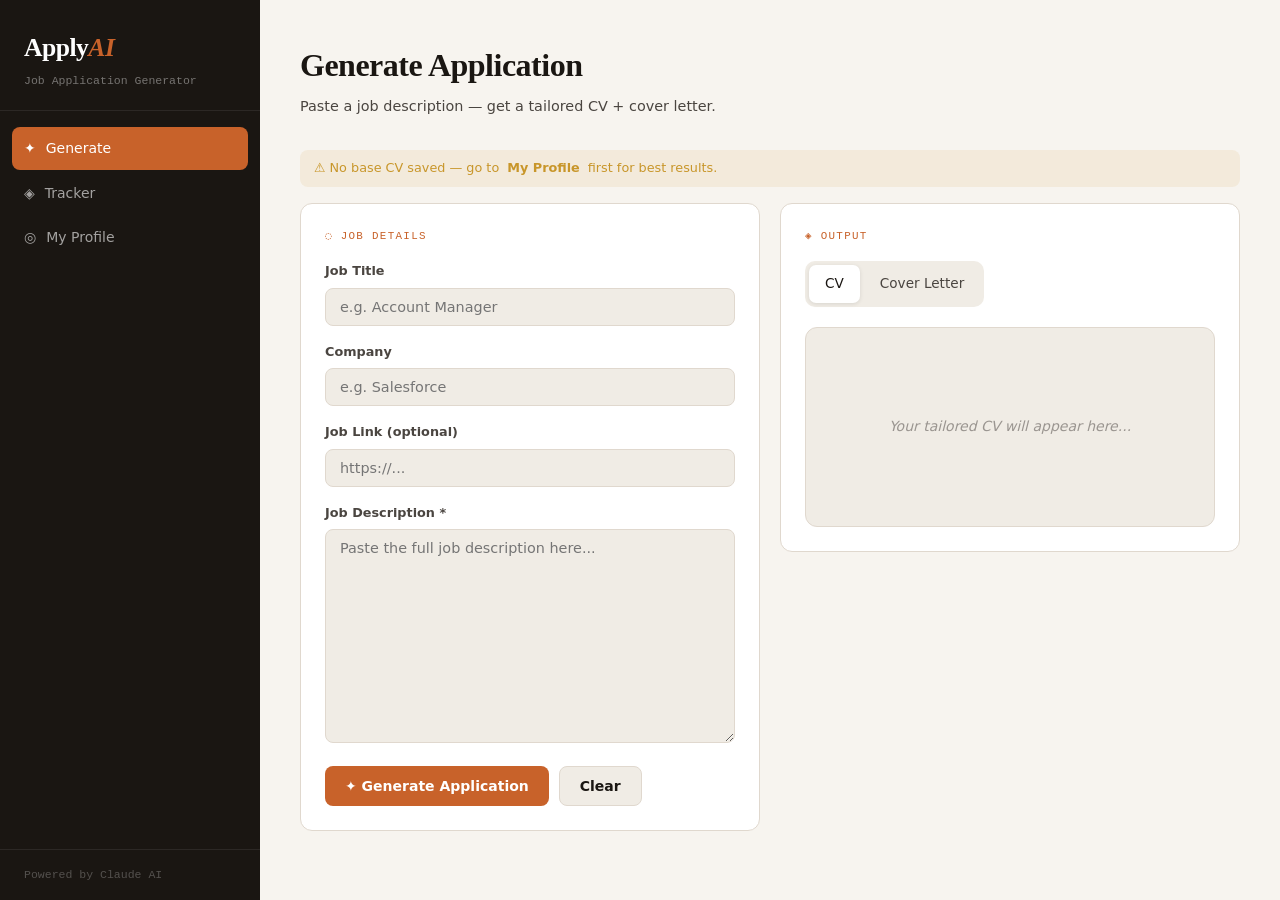
<file: applyai/templates/index.html>
<!DOCTYPE html>
<html lang="en">
<head>
<meta charset="UTF-8"/>
<meta name="viewport" content="width=device-width, initial-scale=1.0"/>
<title>ApplyAI</title>

<style>
:root{--bg:#f7f4ef;--ink:#1a1612;--ink2:#4a4540;--ink3:#9a9590;--surface:#fff;--surface2:#f0ece5;--border:#e0d8ce;--accent:#c8622a;--accent2:#2a6cc8;--success:#2a8c5a;--warn:#c8962a;--danger:#c82a2a;--r:12px}
*{box-sizing:border-box;margin:0;padding:0}
body{background:var(--bg);color:var(--ink);font-family:'Segoe UI',system-ui,sans-serif;min-height:100vh;font-size:15px;line-height:1.6}
.app{display:flex;min-height:100vh}
.sidebar{width:260px;flex-shrink:0;background:var(--ink);color:#e8e4de;display:flex;flex-direction:column;position:fixed;top:0;left:0;bottom:0;z-index:10;transition:transform .3s ease}
.sb-logo{padding:28px 24px 20px;border-bottom:1px solid rgba(255,255,255,.08)}
.sb-logo h1{font-family:'Georgia','Times New Roman',serif;font-size:1.6rem;color:#fff;letter-spacing:-.5px}
.sb-logo h1 span{color:var(--accent);font-style:italic}
.sb-logo p{font-size:.72rem;color:rgba(255,255,255,.4);margin-top:3px;font-family:'Courier New',Consolas,monospace}
.sb-nav{padding:16px 12px;flex:1}
.ni{display:flex;align-items:center;gap:10px;padding:10px 12px;border-radius:8px;cursor:pointer;font-size:.875rem;font-weight:500;color:rgba(255,255,255,.6);transition:all .2s;margin-bottom:2px}
.ni:hover{background:rgba(255,255,255,.06);color:#fff}
.ni.active{background:var(--accent);color:#fff}
.sb-foot{padding:16px 24px;border-top:1px solid rgba(255,255,255,.08);font-size:.72rem;color:rgba(255,255,255,.25);font-family:'Courier New',Consolas,monospace}
.main{margin-left:260px;flex:1;padding:40px;max-width:calc(100vw - 260px)}
.mob-toggle{display:none;position:fixed;top:12px;left:12px;z-index:20;background:var(--ink);color:#fff;border:none;border-radius:8px;padding:8px 12px;font-size:1.2rem;cursor:pointer}
.overlay{display:none;position:fixed;inset:0;background:rgba(0,0,0,.4);z-index:9}
.panel{display:none}.panel.active{display:block;animation:fi .3s ease}
@keyframes fi{from{opacity:0;transform:translateY(8px)}to{opacity:1;transform:translateY(0)}}
.ph{margin-bottom:32px}.ph h2{font-family:'Georgia','Times New Roman',serif;font-size:2rem;font-weight:700;letter-spacing:-.5px;margin-bottom:4px}.ph p{color:var(--ink2);font-size:.9rem}
.card{background:var(--surface);border:1px solid var(--border);border-radius:var(--r);padding:24px;margin-bottom:20px}
.ct{font-family:'Courier New',Consolas,monospace;font-size:.68rem;text-transform:uppercase;letter-spacing:.12em;color:var(--accent);margin-bottom:16px}
label{display:block;font-size:.8rem;font-weight:600;color:var(--ink2);margin-bottom:6px}
input,textarea,select{width:100%;background:var(--surface2);border:1.5px solid var(--border);border-radius:8px;color:var(--ink);font-family:'Segoe UI',system-ui,sans-serif;font-size:.9rem;padding:10px 14px;transition:border-color .2s;outline:none}
input:focus,textarea:focus,select:focus{border-color:var(--accent);background:#fff}
textarea{resize:vertical;min-height:120px}.field{margin-bottom:16px}
.btn{display:inline-flex;align-items:center;gap:8px;border:none;border-radius:8px;cursor:pointer;font-family:'Segoe UI',system-ui,sans-serif;font-size:.875rem;font-weight:600;padding:11px 20px;transition:all .2s;white-space:nowrap}
.bp{background:var(--accent);color:#fff}.bp:hover{background:#b5561f;transform:translateY(-1px);box-shadow:0 4px 12px rgba(200,98,42,.3)}.bp:disabled{opacity:.5;cursor:not-allowed;transform:none;box-shadow:none}
.bs{background:var(--surface2);color:var(--ink);border:1.5px solid var(--border)}.bs:hover{border-color:var(--accent);color:var(--accent)}
.bg{background:transparent;color:var(--ink2);border:1.5px solid var(--border);padding:7px 14px;font-size:.8rem}.bg:hover{border-color:var(--ink);color:var(--ink)}
.bsucc{background:var(--success);color:#fff}
.brow{display:flex;gap:10px;flex-wrap:wrap;margin-top:16px}
.tabs{display:flex;gap:4px;background:var(--surface2);border-radius:10px;padding:4px;margin-bottom:20px;width:fit-content}
.tab{padding:8px 16px;border-radius:7px;cursor:pointer;font-size:.85rem;font-weight:500;color:var(--ink2);transition:all .2s}
.tab.active{background:#fff;color:var(--ink);box-shadow:0 1px 4px rgba(0,0,0,.1)}
.ob{background:var(--surface2);border:1px solid var(--border);border-radius:var(--r);padding:24px;font-size:.875rem;line-height:1.7;white-space:pre-wrap;min-height:200px;max-height:520px;overflow-y:auto;color:var(--ink)}
.ob.empty{color:var(--ink3);display:flex;align-items:center;justify-content:center;font-style:italic}
.spinner{display:inline-block;width:16px;height:16px;border:2px solid rgba(255,255,255,.4);border-top-color:#fff;border-radius:50%;animation:sp .7s linear infinite}
@keyframes sp{to{transform:rotate(360deg)}}
.badge{display:inline-flex;align-items:center;gap:5px;font-family:'Courier New',Consolas,monospace;font-size:.68rem;font-weight:500;padding:3px 9px;border-radius:100px;text-transform:uppercase;letter-spacing:.06em}
.ba{background:rgba(42,108,200,.12);color:var(--accent2)}.bi{background:rgba(200,150,42,.15);color:var(--warn)}.bo{background:rgba(42,140,90,.12);color:var(--success)}.br{background:rgba(200,42,42,.1);color:var(--danger)}.bw{background:rgba(154,149,144,.15);color:var(--ink3)}
.tt{width:100%;border-collapse:collapse}
.tt th{text-align:left;padding:10px 14px;font-family:'Courier New',Consolas,monospace;font-size:.65rem;text-transform:uppercase;letter-spacing:.1em;color:var(--ink3);border-bottom:2px solid var(--border)}
.tt td{padding:12px 14px;border-bottom:1px solid var(--border);font-size:.875rem;vertical-align:middle}
.tt tr:hover td{background:var(--surface2)}.tt tr:last-child td{border-bottom:none}
.sg{display:grid;grid-template-columns:repeat(4,1fr);gap:16px;margin-bottom:28px}
.sc{background:var(--surface);border:1px solid var(--border);border-radius:var(--r);padding:20px;text-align:center}
.sn{font-family:'Georgia','Times New Roman',serif;font-size:2.2rem;font-weight:700;line-height:1;margin-bottom:4px}
.sl{font-size:.75rem;color:var(--ink3);font-weight:500;text-transform:uppercase;letter-spacing:.08em}
.sc.sb .sn{color:var(--accent2)}.sc.so .sn{color:var(--accent)}.sc.sg2 .sn{color:var(--success)}.sc.sr .sn{color:var(--danger)}
.ps{display:flex;align-items:center;gap:8px;font-size:.8rem;padding:8px 14px;border-radius:8px;margin-bottom:16px;font-weight:500}
.ps.ok{background:rgba(42,140,90,.1);color:var(--success)}.ps.wn{background:rgba(200,150,42,.1);color:var(--warn)}
.cb{background:#fff8f0;border:1.5px solid var(--accent);border-radius:var(--r);padding:16px 20px;display:flex;align-items:center;justify-content:space-between;gap:16px;margin-top:16px;flex-wrap:wrap}
.cb p{font-size:.9rem;font-weight:500}.cb-btns{display:flex;gap:8px}
.tc{width:auto;padding:5px 10px;font-size:.8rem;border-radius:6px;background:var(--surface2)}
.twc{display:grid;grid-template-columns:1fr 1fr;gap:20px}
.uz{border:2px dashed var(--border);border-radius:var(--r);padding:32px;text-align:center;cursor:pointer;transition:all .2s;background:var(--surface2)}
.uz:hover{border-color:var(--accent);background:#fff8f5}.uz.hf{border-color:var(--success);background:#f0faf5;border-style:solid}
.ui{font-size:2rem;margin-bottom:8px}.ut{font-size:.85rem;color:var(--ink2)}.ut strong{color:var(--accent)}
.es{text-align:center;padding:60px 20px;color:var(--ink3)}.es .ei{font-size:3rem;margin-bottom:12px}.es h3{font-family:'Georgia','Times New Roman',serif;font-size:1.3rem;color:var(--ink2);margin-bottom:6px}.es p{font-size:.875rem}

/* Mobile responsive */
@media(max-width:900px){
  .twc{grid-template-columns:1fr}
  .sg{grid-template-columns:repeat(2,1fr)}
}
@media(max-width:768px){
  .mob-toggle{display:block}
  .sidebar{transform:translateX(-100%)}
  .sidebar.open{transform:translateX(0)}
  .overlay.open{display:block}
  .main{margin-left:0;max-width:100%;padding:60px 16px 24px}
  .ph h2{font-size:1.5rem}
  .tt{display:block;overflow-x:auto}
}
@media(max-width:480px){
  .sg{grid-template-columns:1fr 1fr}
  .brow{flex-direction:column}
  .brow .btn{width:100%;justify-content:center}
}
</style>
</head>
<body>
<div class="app">

<button class="mob-toggle" onclick="toggleSidebar()" aria-label="Toggle menu">☰</button>
<div class="overlay" id="overlay" onclick="toggleSidebar()"></div>

<aside class="sidebar" id="sidebar">
  <div class="sb-logo">
    <h1>Apply<span>AI</span></h1>
    <p>Job Application Generator</p>
  </div>
  <nav class="sb-nav">
    <div class="ni active" onclick="showPanel('generate')" id="nav-generate"><span>✦</span> Generate</div>
    <div class="ni" onclick="showPanel('tracker')" id="nav-tracker"><span>◈</span> Tracker</div>
    <div class="ni" onclick="showPanel('profile')" id="nav-profile"><span>◎</span> My Profile</div>
  </nav>
  <div class="sb-foot">Powered by Claude AI</div>
</aside>

<main class="main">

<!-- GENERATE -->
<div class="panel active" id="panel-generate">
  <div class="ph"><h2>Generate Application</h2><p>Paste a job description — get a tailored CV + cover letter.</p></div>
  <div id="profileWarning" class="ps wn" style="display:none">⚠ No base CV saved — go to <strong>My Profile</strong> first for best results.</div>
  <div class="twc">
    <div>
      <div class="card">
        <div class="ct">◌ Job Details</div>
        <div class="field"><label>Job Title</label><input id="jobTitle" placeholder="e.g. Account Manager"/></div>
        <div class="field"><label>Company</label><input id="jobCompany" placeholder="e.g. Salesforce"/></div>
        <div class="field"><label>Job Link (optional)</label><input id="jobLink" placeholder="https://..."/></div>
        <div class="field"><label>Job Description *</label><textarea id="jobDesc" rows="12" placeholder="Paste the full job description here..."></textarea></div>
        <div class="brow">
          <button class="btn bp" onclick="generate()" id="genBtn">✦ Generate Application</button>
          <button class="btn bs" onclick="clearGen()">Clear</button>
        </div>
      </div>
    </div>
    <div>
      <div class="card">
        <div class="ct">◈ Output</div>
        <div class="tabs">
          <div class="tab active" onclick="switchTab('cv')" id="tab-cv">CV</div>
          <div class="tab" onclick="switchTab('cl')" id="tab-cl">Cover Letter</div>
        </div>
        <div id="out-cv">
          <div class="ob empty" id="cvOut">Your tailored CV will appear here...</div>
          <div class="brow" id="cvAct" style="display:none">
            <button class="btn bg" onclick="copyOut('cv')" id="cvCp">⎘ Copy CV</button>
            <button class="btn bg" onclick="dlOut('cv')">↓ Download</button>
          </div>
        </div>
        <div id="out-cl" style="display:none">
          <div class="ob empty" id="clOut">Your cover letter will appear here...</div>
          <div class="brow" id="clAct" style="display:none">
            <button class="btn bg" onclick="copyOut('cl')" id="clCp">⎘ Copy Letter</button>
            <button class="btn bg" onclick="dlOut('cl')">↓ Download</button>
          </div>
        </div>
      </div>
      <div class="cb" id="confirmBar" style="display:none">
        <p>🎯 Did you apply for this job?</p>
        <div class="cb-btns">
          <button class="btn bsucc bg" onclick="logApp(true)" style="background:var(--success);color:#fff;border:none">✓ Yes, applied!</button>
          <button class="btn bg" onclick="logApp(false)">Not yet</button>
        </div>
      </div>
    </div>
  </div>
</div>

<!-- TRACKER -->
<div class="panel" id="panel-tracker">
  <div class="ph"><h2>Application Tracker</h2><p>Track and update every application as you progress.</p></div>
  <div class="sg" id="statsGrid"></div>
  <div class="card"><div class="ct">◈ Applications</div><div id="trackerBody"></div></div>
</div>

<!-- PROFILE -->
<div class="panel" id="panel-profile">
  <div class="ph"><h2>My Profile</h2><p>Save your base CV and cover letter for AI to use.</p></div>
  <div class="twc">
    <div class="card">
      <div class="ct">◌ Personal Info & Base CV</div>
      <div class="field"><label>Your Name</label><input id="pName" placeholder="Shashank Ojha"/></div>
      <div class="field"><label>Email</label><input id="pEmail" placeholder="you@email.com"/></div>
      <div class="field"><label>Phone</label><input id="pPhone" placeholder="+49 155 ..."/></div>
      <div class="field"><label>Location</label><input id="pLoc" placeholder="Berlin, Germany"/></div>
      <div class="field"><label>Paste your full CV text</label><textarea id="baseCV" rows="14" placeholder="Copy and paste your entire CV here. The AI uses this as the source of truth."></textarea></div>
      <button class="btn bp" onclick="saveProfile()">Save Profile</button>
    </div>
    <div class="card">
      <div class="ct">◌ Base Cover Letter</div>
      <div class="field"><label>Upload text file (.txt)</label>
        <div class="uz" id="uzZone" onclick="document.getElementById('clFile').click()">
          <div class="ui">📄</div>
          <div class="ut"><strong>Click to upload</strong> a .txt file or drag &amp; drop</div>
        </div>
        <input type="file" id="clFile" accept=".txt" style="display:none" onchange="handleUpload(event)"/>
      </div>
      <div class="field"><label>Or paste cover letter text</label><textarea id="baseCL" rows="12" placeholder="Paste your existing cover letter here..."></textarea></div>
      <div class="ps ok" id="savedMsg" style="display:none">✓ Profile saved!</div>
    </div>
  </div>
</div>

</main>
</div>

<script>
/* ─── Helpers ─── */
function esc(str) {
  const el = document.createElement('span');
  el.textContent = str;
  return el.innerHTML;
}

function sanitizeUrl(url) {
  if (!url) return '';
  try {
    const parsed = new URL(url);
    if (parsed.protocol === 'http:' || parsed.protocol === 'https:') return parsed.href;
  } catch (e) {}
  return '';
}

/* ─── State ─── */
let profile = { name: '', email: '', phone: '', location: '', cv: '', cl: '' };
let apps = [];
let gen = { cv: '', cl: '', title: '', company: '', link: '' };
let activeTab = 'cv';

/* ─── Storage (localStorage) ─── */
function load() {
  try {
    const p = localStorage.getItem('applyai_profile');
    if (p) profile = JSON.parse(p);
    const a = localStorage.getItem('applyai_apps');
    if (a) apps = JSON.parse(a);
  } catch (e) {
    console.warn('Failed to load from localStorage:', e);
  }
  fillProfile();
  renderTracker();
  checkWarn();
}

function save() {
  try {
    localStorage.setItem('applyai_profile', JSON.stringify(profile));
    localStorage.setItem('applyai_apps', JSON.stringify(apps));
  } catch (e) {
    console.warn('Failed to save to localStorage:', e);
  }
}

/* ─── Navigation ─── */
function showPanel(n) {
  document.querySelectorAll('.panel').forEach(p => p.classList.remove('active'));
  document.querySelectorAll('.ni').forEach(i => i.classList.remove('active'));
  document.getElementById('panel-' + n).classList.add('active');
  document.getElementById('nav-' + n).classList.add('active');
  if (n === 'tracker') renderTracker();
  // Close mobile sidebar
  document.getElementById('sidebar').classList.remove('open');
  document.getElementById('overlay').classList.remove('open');
}

function toggleSidebar() {
  document.getElementById('sidebar').classList.toggle('open');
  document.getElementById('overlay').classList.toggle('open');
}

function switchTab(t) {
  activeTab = t;
  document.querySelectorAll('.tab').forEach(x => x.classList.remove('active'));
  document.getElementById('tab-' + t).classList.add('active');
  document.getElementById('out-cv').style.display = t === 'cv' ? 'block' : 'none';
  document.getElementById('out-cl').style.display = t === 'cl' ? 'block' : 'none';
}

/* ─── Profile ─── */
function fillProfile() {
  document.getElementById('pName').value = profile.name || '';
  document.getElementById('pEmail').value = profile.email || '';
  document.getElementById('pPhone').value = profile.phone || '';
  document.getElementById('pLoc').value = profile.location || '';
  document.getElementById('baseCV').value = profile.cv || '';
  document.getElementById('baseCL').value = profile.cl || '';
}

function saveProfile() {
  profile.name = document.getElementById('pName').value.trim();
  profile.email = document.getElementById('pEmail').value.trim();
  profile.phone = document.getElementById('pPhone').value.trim();
  profile.location = document.getElementById('pLoc').value.trim();
  profile.cv = document.getElementById('baseCV').value.trim();
  profile.cl = document.getElementById('baseCL').value.trim();
  save();
  const m = document.getElementById('savedMsg');
  m.style.display = 'flex';
  setTimeout(() => m.style.display = 'none', 3000);
  checkWarn();
}

function checkWarn() {
  const w = document.getElementById('profileWarning');
  if (w) w.style.display = profile.cv ? 'none' : 'flex';
}

/* ─── File Upload (text files only) ─── */
async function handleUpload(e) {
  const file = e.target.files[0];
  if (!file) return;

  if (!file.name.endsWith('.txt')) {
    alert('Only .txt files are supported. For PDF or DOCX, please copy-paste the text into the text area below.');
    e.target.value = '';
    return;
  }

  const text = await file.text();
  document.getElementById('uzZone').innerHTML =
    '<div class="ui">✅</div><div class="ut"><strong>' + esc(file.name) + '</strong> uploaded</div>';
  document.getElementById('uzZone').classList.add('hf');
  document.getElementById('baseCL').value = text;
}

/* ─── Generation (via backend proxy) ─── */
async function generate() {
  const jd = document.getElementById('jobDesc').value.trim();
  const title = document.getElementById('jobTitle').value.trim() || 'the role';
  const company = document.getElementById('jobCompany').value.trim() || 'the company';
  const link = document.getElementById('jobLink').value.trim();

  if (!jd) { document.getElementById('jobDesc').focus(); return; }

  const btn = document.getElementById('genBtn');
  btn.disabled = true;
  btn.innerHTML = '<span class="spinner"></span> Generating...';
  document.getElementById('confirmBar').style.display = 'none';
  document.getElementById('cvAct').style.display = 'none';
  document.getElementById('clAct').style.display = 'none';

  const cvOut = document.getElementById('cvOut');
  const clOut = document.getElementById('clOut');
  cvOut.className = 'ob';
  cvOut.textContent = 'Analysing job description and tailoring your CV...';
  clOut.className = 'ob';
  clOut.textContent = '';

  const sys = `You are an expert career coach and resume writer generating ATS-optimized job application documents.
RULES:
- Never fabricate skills, experience, certifications, or metrics not present in the candidate's base CV
- Write naturally and impact-driven — avoid "as required by the job posting" or keyword stuffing
- CV: one page worth of content, bullet-based, metrics where available, strong tailored summary
- Cover letter: 3 short paragraphs max, persuasive, organization-value focused, not a CV repeat
- Output ONLY the documents in the exact format requested`;

  const prompt = `Tailor a CV and cover letter for this specific job application.

CANDIDATE:
Name: ${profile.name || 'The Candidate'}
Email: ${profile.email || ''}
Phone: ${profile.phone || ''}
Location: ${profile.location || ''}

BASE CV (source of truth — do not invent anything):
${profile.cv || 'No base CV provided — generate from profile info only'}

BASE COVER LETTER STYLE REFERENCE:
${profile.cl || 'No base cover letter — write fresh'}

TARGET JOB:
Title: ${title}
Company: ${company}
Description:
${jd.substring(0, 3000)}

Return EXACTLY this structure with no extra commentary:
===CV START===
[Tailored one-page CV here]
===CV END===

===COVER LETTER START===
[Tailored one-page cover letter here]
===COVER LETTER END===`;

  try {
    const r = await fetch('/api/generate', {
      method: 'POST',
      headers: { 'Content-Type': 'application/json' },
      body: JSON.stringify({ system: sys, prompt: prompt })
    });
    const d = await r.json();

    if (!r.ok || d.error) {
      throw new Error(d.error || 'Request failed (' + r.status + ')');
    }

    const text = d.text || '';
    const cvM = text.match(/===CV START===([\s\S]*?)===CV END===/);
    const clM = text.match(/===COVER LETTER START===([\s\S]*?)===COVER LETTER END===/);
    const cvT = cvM ? cvM[1].trim() : text;
    const clT = clM ? clM[1].trim() : '';

    cvOut.textContent = cvT;
    cvOut.className = 'ob';
    clOut.textContent = clT;
    clOut.className = 'ob';
    gen = { cv: cvT, cl: clT, title, company, link };
    document.getElementById('cvAct').style.display = 'flex';
    if (clT) document.getElementById('clAct').style.display = 'flex';
    document.getElementById('confirmBar').style.display = 'flex';
  } catch (err) {
    cvOut.textContent = 'Error: ' + err.message;
    cvOut.className = 'ob';
  }

  btn.disabled = false;
  btn.innerHTML = '✦ Generate Application';
}

/* ─── Output Actions ─── */
function copyOut(t) {
  const text = t === 'cv' ? gen.cv : gen.cl;
  navigator.clipboard.writeText(text);
  const btn = document.getElementById(t + 'Cp');
  btn.textContent = '✓ Copied!';
  setTimeout(() => btn.textContent = t === 'cv' ? '⎘ Copy CV' : '⎘ Copy Letter', 2000);
}

function dlOut(t) {
  const text = t === 'cv' ? gen.cv : gen.cl;
  const safeCo = gen.company.replace(/[^a-zA-Z0-9_-]/g, '_');
  const safeTi = gen.title.replace(/[^a-zA-Z0-9_-]/g, '_');
  const name = t === 'cv' ? 'CV_' + safeCo + '_' + safeTi + '.txt' : 'CoverLetter_' + safeCo + '_' + safeTi + '.txt';
  const a = document.createElement('a');
  a.href = URL.createObjectURL(new Blob([text], { type: 'text/plain' }));
  a.download = name;
  a.click();
  URL.revokeObjectURL(a.href);
}

/* ─── Application Tracker ─── */
function logApp(applied) {
  document.getElementById('confirmBar').style.display = 'none';
  if (!applied) return;

  const entry = {
    id: Date.now(),
    title: gen.title,
    company: gen.company,
    link: sanitizeUrl(gen.link),
    date: new Date().toLocaleDateString('en-GB', { day: '2-digit', month: 'short', year: 'numeric' }),
    status: 'applied'
  };
  apps.unshift(entry);
  save();

  const cb = document.getElementById('confirmBar');
  cb.innerHTML = '';
  const msg = document.createElement('p');
  msg.textContent = '✅ Logged! ' + entry.title + ' at ' + entry.company;
  const viewBtn = document.createElement('button');
  viewBtn.className = 'btn bg';
  viewBtn.style.cssText = 'border-color:var(--success);color:var(--success)';
  viewBtn.textContent = 'View Tracker →';
  viewBtn.onclick = function () { showPanel('tracker'); };
  cb.appendChild(msg);
  cb.appendChild(viewBtn);
  cb.style.display = 'flex';
  cb.style.background = '#f0faf5';
  cb.style.borderColor = 'var(--success)';
}

const SL = { applied: 'Applied', interview: 'Interview', offer: 'Offer', rejected: 'Rejected', withdrawn: 'Withdrawn' };
const SB = { applied: 'ba', interview: 'bi', offer: 'bo', rejected: 'br', withdrawn: 'bw' };

function renderTracker() {
  const total = apps.length;
  const iv = apps.filter(a => a.status === 'interview').length;
  const of_ = apps.filter(a => a.status === 'offer').length;
  const rj = apps.filter(a => a.status === 'rejected').length;

  document.getElementById('statsGrid').innerHTML =
    '<div class="sc sb"><div class="sn">' + total + '</div><div class="sl">Total Applied</div></div>' +
    '<div class="sc so"><div class="sn">' + iv + '</div><div class="sl">Interviews</div></div>' +
    '<div class="sc sg2"><div class="sn">' + of_ + '</div><div class="sl">Offers</div></div>' +
    '<div class="sc sr"><div class="sn">' + rj + '</div><div class="sl">Rejected</div></div>';

  const body = document.getElementById('trackerBody');
  if (!apps.length) {
    body.innerHTML = '<div class="es"><div class="ei">📭</div><h3>No applications yet</h3>' +
      '<p>Generate your first application and click "Yes, I applied!" to track it here.</p></div>';
    return;
  }

  // Build table safely with DOM APIs to prevent XSS
  const table = document.createElement('table');
  table.className = 'tt';

  const thead = document.createElement('thead');
  const headRow = document.createElement('tr');
  ['Role', 'Company', 'Date', 'Status', 'Update'].forEach(h => {
    const th = document.createElement('th');
    th.textContent = h;
    headRow.appendChild(th);
  });
  thead.appendChild(headRow);
  table.appendChild(thead);

  const tbody = document.createElement('tbody');
  apps.forEach(a => {
    const tr = document.createElement('tr');

    // Role
    const tdRole = document.createElement('td');
    const strong = document.createElement('strong');
    strong.textContent = a.title;
    tdRole.appendChild(strong);
    tr.appendChild(tdRole);

    // Company
    const tdCompany = document.createElement('td');
    tdCompany.textContent = a.company;
    tr.appendChild(tdCompany);

    // Date
    const tdDate = document.createElement('td');
    tdDate.style.cssText = 'color:var(--ink3);font-size:.8rem';
    tdDate.textContent = a.date;
    tr.appendChild(tdDate);

    // Status badge
    const tdStatus = document.createElement('td');
    const badge = document.createElement('span');
    badge.className = 'badge ' + (SB[a.status] || 'bw');
    badge.textContent = SL[a.status] || a.status;
    tdStatus.appendChild(badge);
    tr.appendChild(tdStatus);

    // Update select + link
    const tdUpdate = document.createElement('td');
    const sel = document.createElement('select');
    sel.className = 'tc';
    sel.addEventListener('change', function () { updateStatus(a.id, this.value); });
    Object.entries(SL).forEach(function ([v, l]) {
      const opt = document.createElement('option');
      opt.value = v;
      opt.textContent = l;
      if (a.status === v) opt.selected = true;
      sel.appendChild(opt);
    });
    tdUpdate.appendChild(sel);

    const safeLink = sanitizeUrl(a.link);
    if (safeLink) {
      const link = document.createElement('a');
      link.href = safeLink;
      link.target = '_blank';
      link.rel = 'noopener noreferrer';
      link.style.cssText = 'margin-left:8px;font-size:.8rem;color:var(--accent2)';
      link.textContent = '↗';
      tdUpdate.appendChild(link);
    }
    tr.appendChild(tdUpdate);

    tbody.appendChild(tr);
  });
  table.appendChild(tbody);

  body.innerHTML = '';
  body.appendChild(table);
}

function updateStatus(id, status) {
  // Validate that status is one of the allowed values
  if (!SL.hasOwnProperty(status)) return;
  const a = apps.find(x => x.id === id);
  if (a) { a.status = status; save(); renderTracker(); }
}

function clearGen() {
  ['jobTitle', 'jobCompany', 'jobLink', 'jobDesc'].forEach(id => document.getElementById(id).value = '');
  document.getElementById('cvOut').textContent = 'Your tailored CV will appear here...';
  document.getElementById('cvOut').className = 'ob empty';
  document.getElementById('clOut').textContent = 'Your cover letter will appear here...';
  document.getElementById('clOut').className = 'ob empty';
  document.getElementById('cvAct').style.display = 'none';
  document.getElementById('clAct').style.display = 'none';
  document.getElementById('confirmBar').style.display = 'none';
}

/* ─── Init ─── */
load();
</script>
</body>
</html>
</file>
